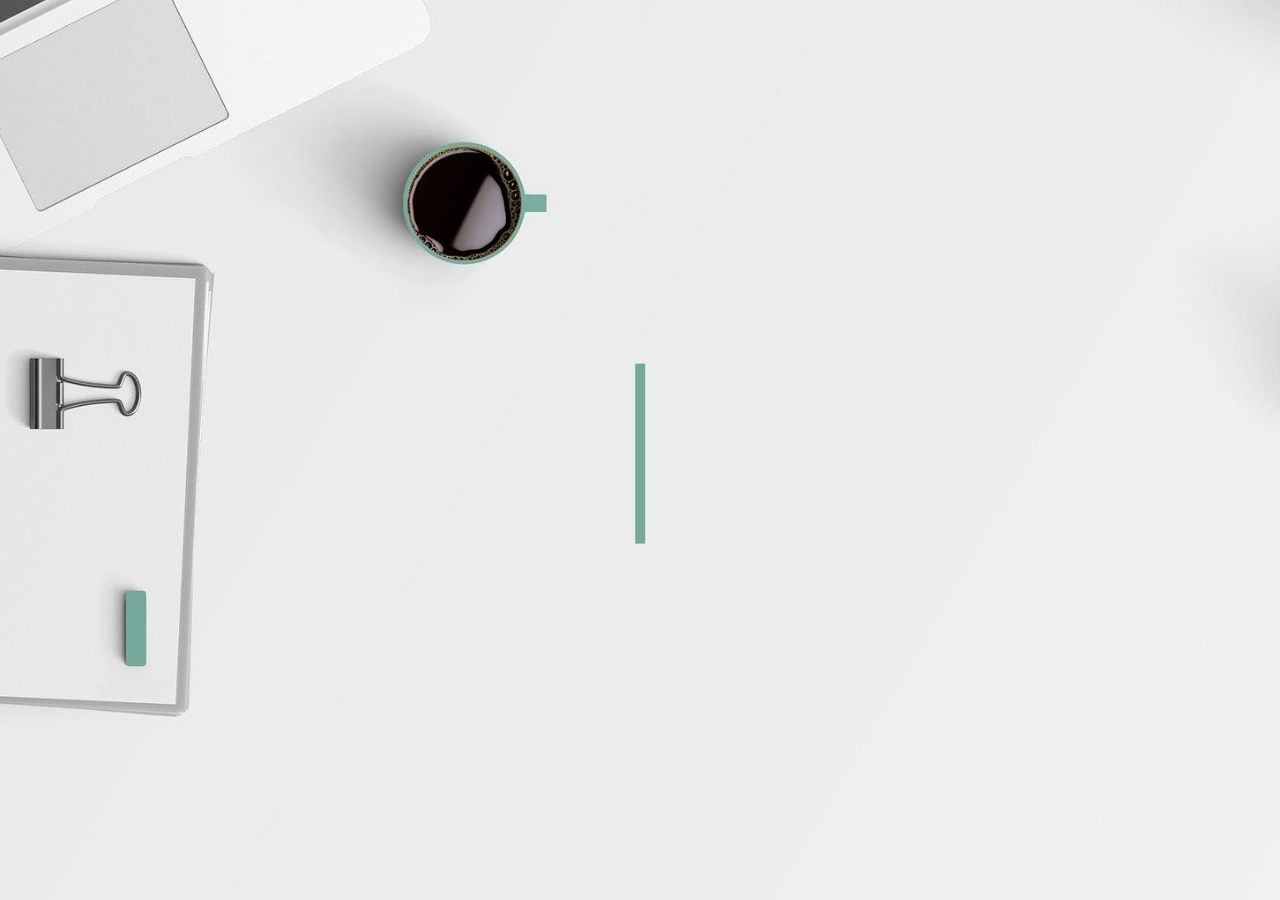
<file: defi_3/index.html>
<!DOCTYPE html>
<html lang="en" dir="ltr">
  <head>
    <meta charset="utf-8" />
    <meta name="viewport" content="width=device-width, initial-scale=1.0" />
    <title>Animate Title</title>
    <link rel="stylesheet" href="index.css" />
  </head>
  <body>
    <div class="container">
      <div class="image-wrapper left"></div>
      <hr />
      <h1 id="title">Salut !</h1>
      <div class="image-wrapper right"></div>
    </div>

    <script type="text/javascript" src="index.js"></script>
  </body>
</html>
</file>
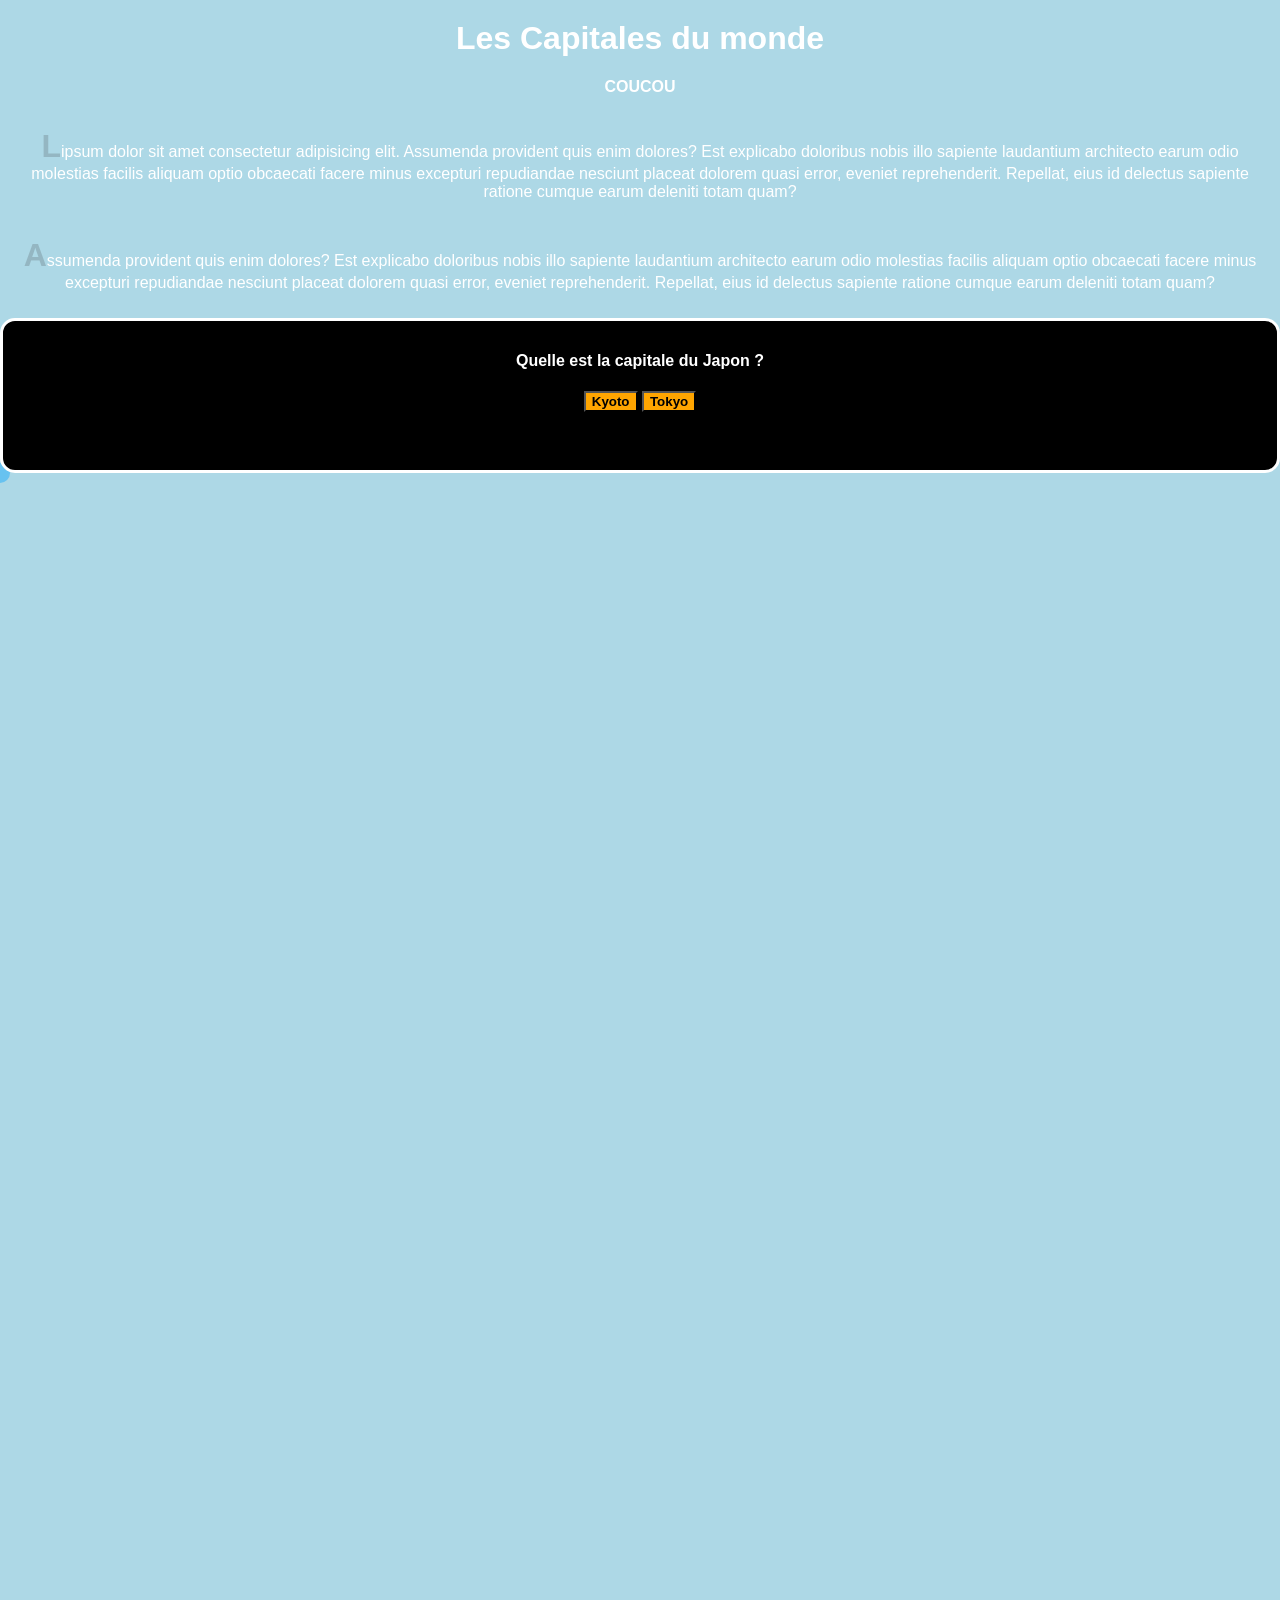
<file: dom.html>
<!DOCTYPE html>
<html lang="fr">
  <head>
    <meta charset="UTF-8" />
    <meta name="viewport" content="width=device-width, initial-scale=1.0" />
    <link rel="stylesheet" href="css/dom.css" />
    <title>DOM</title>
  </head>
  <body>
    <h1 id="selectH1">Les Capitales du monde</h1>
    <section id="gameNotice">
      <h4 id="gameNoticeTitre">Les régles du jeu</h4>
      <p>
        <span class="firstCaracPara">L</span>ipsum dolor sit amet consectetur
        adipisicing elit. Assumenda provident quis enim dolores? Est explicabo
        doloribus nobis illo sapiente laudantium architecto earum odio molestias
        facilis aliquam optio obcaecati facere minus excepturi repudiandae
        nesciunt placeat dolorem quasi error, eveniet reprehenderit. Repellat,
        eius id delectus sapiente ratione cumque earum deleniti totam quam?
      </p>
      <p>
        <span class="firstCaracPara">A</span>ssumenda provident quis enim
        dolores? Est explicabo doloribus nobis illo sapiente laudantium
        architecto earum odio molestias facilis aliquam optio obcaecati facere
        minus excepturi repudiandae nesciunt placeat dolorem quasi error,
        eveniet reprehenderit. Repellat, eius id delectus sapiente ratione
        cumque earum deleniti totam quam?
      </p>
    </section>
    <!-- toutes nos boites auront la classe box -->
    <section>
      <div class="click_event box">
        <h4>Quelle est la capitale du Japon ?</h4>
        <button id="btn-1">Kyoto</button>
        <button id="btn-2">Tokyo</button>
        <p class="reponse">la bonne réponse est Tokyo !</p>
      </div>
    </section>

    <div id="mouseMove"></div>
    <script src="js/dom.js"></script>
    <script src="js/evenement.js"></script>
    <!-- <script src="10_evenement.js"></script> */ -->
  </body>
</html>
</file>
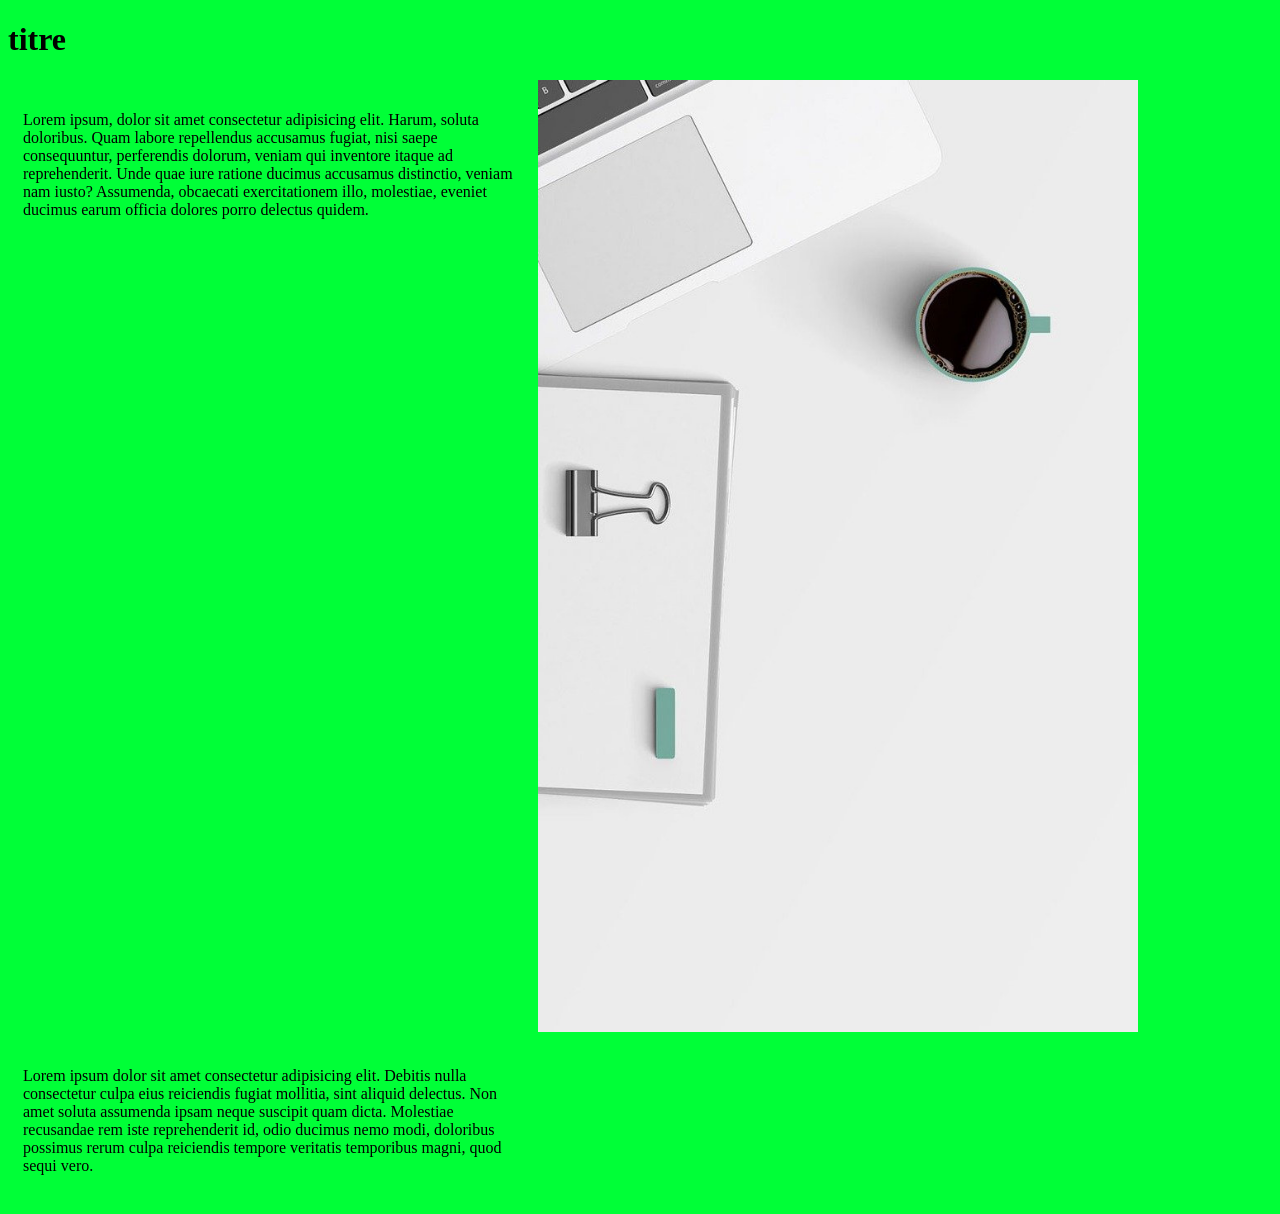
<file: mediaquery.html>
<!DOCTYPE html>
<html lang="fr">
  <head>
    <meta charset="UTF-8" />
    <meta name="viewport" content="widht=devive-wihdt, initial-scale=1.0" />
    <meta http-equiv="X-UA-Compatible" content="ie=edge" />
    <meta name="author" content="John Yakou" />
    <link rel="stylesheet" href="css/mediaquery.css" />
    <title>MediaQuery</title>
  </head>
  <body class="bgPortable">
    <h1>titre</h1>

    <div class="container">
      <p>
        Lorem ipsum, dolor sit amet consectetur adipisicing elit. Harum, soluta
        doloribus. Quam labore repellendus accusamus fugiat, nisi saepe
        consequuntur, perferendis dolorum, veniam qui inventore itaque ad
        reprehenderit. Unde quae iure ratione ducimus accusamus distinctio,
        veniam nam iusto? Assumenda, obcaecati exercitationem illo, molestiae,
        eveniet ducimus earum officia dolores porro delectus quidem.
      </p>

      <div>
        <img src="defi_3/img/img1.jpg" alt="" />
      </div>

      <p>
        Lorem ipsum dolor sit amet consectetur adipisicing elit. Debitis nulla
        consectetur culpa eius reiciendis fugiat mollitia, sint aliquid
        delectus. Non amet soluta assumenda ipsam neque suscipit quam dicta.
        Molestiae recusandae rem iste reprehenderit id, odio ducimus nemo modi,
        doloribus possimus rerum culpa reiciendis tempore veritatis temporibus
        magni, quod sequi vero.
      </p>
    </div>
    <!-- <script src="js/mediaquery.js"></script> -->
  </body>
</html>
</file>
<file: defi_3/index.css>
* {
	padding: 0;
	margin: 0;
}

.container {
	width: 100vw;
	height: 100vh;
	display: flex;
}

.image-wrapper {
	width: 50%;
	height: 100%;
	background-size: cover;
	position: absolute;
}

.left {
	background-image: url("img/img1.jpg");
	background-position: right;
	z-index: 4;
}

.right {
	background-image: url("img/img2.jpg");
	background-position: left;
	left: 50%;
	z-index: 1;
}

hr {
	height: 180px;
	border: none;
	border-left: solid 10px #76a89d;
	position: absolute;
	z-index: 4;
	left: 50%;
	top: 50%;
	transform: translate(-48%, -48%);
}

#title {
	font-size: 3rem;
	text-align: center;
	position: absolute;
	z-index: 2;
	left: 50%;
	top: 50%;
	margin-left: 2rem;
	transform: translate(-120%, -56%);
	animation: showTitle 3s infinite;
}

@keyframes showTitle {
	0% {
		transform: translate(-120%, -56%);
	}
	15% {
		transform: translate(0%, -56%);
	}
	80% {
		transform: translate(0%, -56%);
	}
	94% {
		transform: translate(-120%, -56%);
	}
	100% {
		transform: translate(-120%, -56%);
	}
}

@media screen and (max-width: 600px) {
	hr {
		height: 136px;
	}

	.title {
		font-size: 2rem;
	}
}
</file>
<file: css/dom.css>
/* --------------- GLOBALE -----------------------------*/
* {
  box-sizing: border-box;
  font-family: "Segoe UI", Tahoma, Geneva, Verdana, sans-serif;
  list-style: none;
}

body {
  margin: 0;
  padding: 0;
  text-align: center;
  color: white;
  /* le double de la hauteur */
  min-height: 200vh;
  overflow-x: hidden;
}
p {
  padding: 10px;
}
/* ------------------ TITRE---------------------------- */
#selectH1 {
  visibility: hidden;
  margin: 20px;
}
/* ------------------- REGLES DU JEU ------------------ */
.firstCaracPara {
  text-transform: uppercase;
  font-weight: 600;
  font-size: 1.5rem;
}

/* ---------------- BOX QUESTION ---------------------- */
.box {
  border: 3px solid white;
  /* transition lineaire en entrée et sortie */
  transition: 0.25s ease;
  background: black;
  padding: 10px;
}
/* on cache la réponse pas de display none */
.reponse {
  visibility: hidden;
  width: 240px;
  margin: 10px auto 0;
}
/* ------------------ AJOUT D'UNE CLASS A UNE SPAN ------ */
.spanAddClass {
  color: #3333;
}
/* -------------------------- CLASS pour event ------------ */
.questionBg {
  background-color: #3333;
}
/* ------------------un cercle pour mouseup mousedown ----------------- */
#mouseMove {
  width: 20px;
  height: 20px;
  background: rgba(3, 163, 255, 0.411);
  border-radius: 50%;
  position: absolute;
  /* pour le curseur au centre */
  transform: translate(-50%, -50%);
  z-index: -1;
}
</file>
<file: css/mediaquery.css>
/* portable */
.container {
  display: flex;
  flex-wrap: wrap;
}
p {
  width: 300px;
}

/* tablette */
@media screen and (min-width: 576px) {
  p {
    padding: 15px;
    width: 500px;
  }
  .bgPortable {
    background: red;
  }
}

/* desktop */
@media screen and (min-width: 768px) {
  p {
    padding: 15px;
    width: 500px;
  }
  .bgPortable {
    background: rgb(0, 255, 55);
  }
}

img {
  width: 600px;
}
</file>
